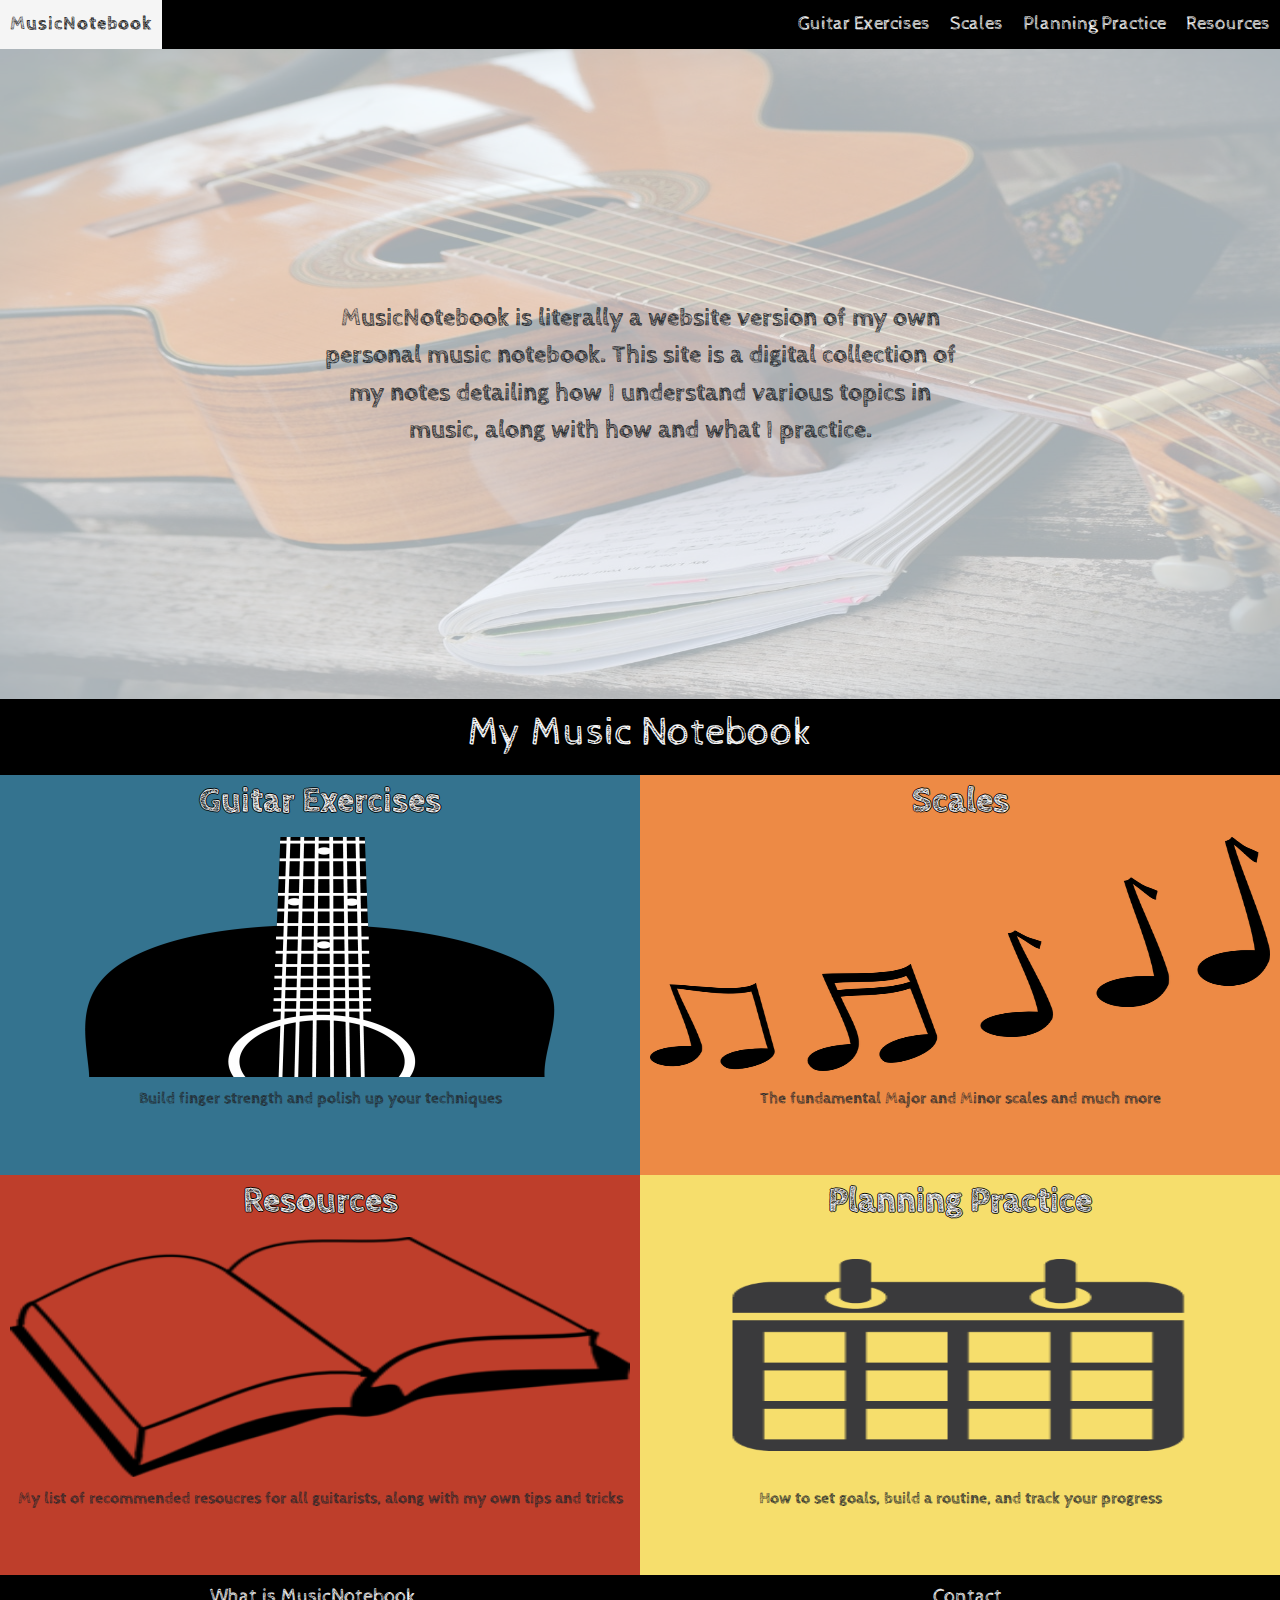
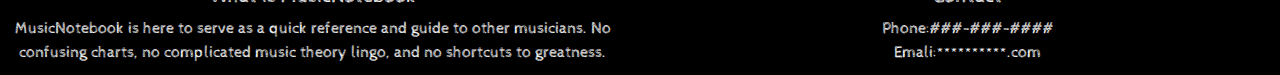
<file: index.html>
<!doctype html>
<html lang="en">
    <head>
        <title>MusicNotebook</title>
            
            <!-- Required meta tags -->
            <meta charset="utf-8">
            <meta name="viewport" content="width=device-width, initial-scale=1, shrink-to-fit=no">
            <!--helps it work for a mobile state-->


            <!-- Bootstrap and custom CSS-->
            <link rel="stylesheet" href="BootStrap4.1/css/bootstrap-grid.min.css">
            <link rel="stylesheet" href="BootStrap4.1/css/bootstrap.min.css">
            <link rel="stylesheet" href="MyMusicNotebook.css">
            <!--Google Fonts-->
            <link href="https://fonts.googleapis.com/css?family=Architects+Daughter|Cabin+Sketch|Indie+Flower" rel="stylesheet">
    </head>
  
<body>
    <!--Navigation-->
    <div class="container-fluid">
        <div class="row">
            <nav class="navBar">
                <ul class="links" id='navTab'>
                    <li class="MN"><a class="home" href="index.html">MusicNotebook</a></li>
                    <li><a href="Resources.html">Resources</a></li>
                    <li><a href="PracticePlanner.html">Planning Practice</a></li>
                    <li><a href="Scales.html">Scales</a></li>
                    <li><a href="GuitarExercises.html">Guitar Exercises</a></li>
                    <li class="dropIcon" id='drop'><a href="javascript:void(0)" onclick="dropDown()">&#9776</a></li>
                </ul>
            </nav>
        </div>
    </div>
    
    <!--Site Banner-->
    <div class="container-fluid banner">
        <div class="row">
            <div class="col-xs-12 col-sm-12 col-md-12 col-12-lg">
                <div class='pic'>
                   <img class="banner-pic" src="pics/mnBanner.jpeg">
                    <div class="bannerText">
                        MusicNotebook is literally a website version of my own personal music notebook. This site is a digital collection of my notes detailing how I understand various topics in music, along with how and what I practice. 
                    </div>
                </div>
            </div>
            
        </div>
    </div>
    
    <div class="container-fluid minibanner">
        <div class="row">
            <div class="mmn"><h1>My Music Notebook</h1></div>
        </div>
    </div>
    
    <!--Education Section-->
    
    <!--Guitar Exercises and Scales-->
    <div class="container-fluid section1">
        <div class="row">
            <div class="col-xs-6 col-sm-6 col-md-6 col-lg-6 box1 GuitarExercises">
                <header class="sectHeader"><a href="GuitarExercises.html">Guitar Exercises</a></header>
                <div><a href="GuitarExercises.html"><img class="boxpic" src="pics/blackguitar.png"></a></div>
                <div class="captions">Build finger strength and polish up your techniques</div>
            </div>
            
            <div class="col-xs-6 col-sm-6 col-md-6 col-lg-6 box2 Scales">
                <header class="sectHeader"><a href="Scales.html">Scales</a></header>
                <div><a href="Scales.html"><img class='boxpic' src="pics/notes.jpg"></a></div>
                <div class="captions">The fundamental Major and Minor scales and much more</div>
            </div>
        </div>
    </div>
    

    
    <!--Resources and Practice Planners-->
    <div class="container-fluid section2">
        <div class="row">
            <div class="col-xs-6 col-sm-6 col-md-6 col-lg-6 box1 Resources">
                <header class="sectHeader"><a href="Resources.html">Resources</a></header>
                <div><a href="Resources.html"><img class="boxpic" src="pics/openbook.png"></a></div>
                <div class="captions">My list of recommended resoucres for all guitarists, along with my own tips and tricks</div>
            </div>
            <div class="col-xs-6 col-sm-6 col-md-6 col-lg-6 box2 PracticePlanners">
                <header class="sectHeader"><a href="PracticePlanner.html">Planning Practice</a></header>
                <div><a href="PracticePlanner.html"><img class="boxpic" src='pics/calendar.png'></a></div>
                <div class="captions">How to set goals, build a routine, and track your progress</div>
            </div>
        </div>
    </div>
    
    <!--Footer-->
    <div class="container-fluid foot">
        <div class="row">
            <div class="col-xs-12 col-sm-12 col-md-12 col-lg-12">
                <footer>
                    <div class="row">
                        <div class="col-xs-6 col-sm-6 col-md-6 col-lg-6 foots">
                            <h1 class="footHeader">What is MusicNotebook</h1>
                            <div class='footerContent text'>MusicNotebook is here to serve as a quick reference and guide to other musicians. No confusing charts, no complicated music theory lingo, and no shortcuts to greatness. </div>
                        </div>
                        <div class="col-xs-6 col-sm-6 col-md-6 col-lg-6 foots">
                            <h1 class="footHeader">Contact</h1>
                                <div class='footerContent'>
                                    <ul>
                                        <li>Phone:###-###-####</li>
                                        <li>Emali:**********.com</li>
                                    </ul>
                                </div>
                        </div>
                    </div>
                </footer>
            </div>
        </div>
    </div>
    
    <script type="text/javascript" src="MyMusicNotebook.js"></script>
        
</body>
    
    
    
</html>
</file>
<file: MyMusicNotebook.css>
/*Geneal Styles*/
body, html{
    margin: 0;
    padding: 0;
    width: 100%;
    min-height: 100%;
    position: relative;
    overflow-x: hidden;
    background-color: aliceblue;
}
div.wrapper{
    position: relative;
    margin-bottom: 15rem;
    min-height: 100%;
}
[class*="col-"]{
    margin: 0;
    padding: 0;
    width: 100%;
}
/*Navigation Bar*/
nav, ul{
    background-color: black;
    width: 100%;
    margin: 0;
    padding: 0;
}
.navBar li{
    list-style: none;
    float: right;
    display: inline-block;
}
.navBar li.MN{
    float: left;
}
.navBar a.home{
    display: inline-block;
    color: whitesmoke;
    padding: 10px;
    text-decoration: none;
    font-family: 'Cabin Sketch', cursive;
    font-size: 19px;
    letter-spacing: 1px;
}
.navBar ul{
    margin: 0;
    padding: 0;
}
.navBar li a{
    padding: 10px;
    text-align: center;
    display: block;
    color: whitesmoke;
    font-family: 'Cabin Sketch', cursive;
    font-size: 19px;
}
.navBar li a:hover{
    background-color: whitesmoke;
    color: black;
    text-decoration: none;
    width: 100%;
    font-weight: 600;
}
.navBar li.dropIcon a{
    color: whitesmoke;
    font-weight: 900;
}
.navBar li.dropIcon a:hover{
    color: black;
    font-weight: 900;
}
.navBar li.dropIcon{
    display: none;
}
/*Navigation Bar end*/
/*Site Banner*/
div.banner{
    width: 100%;
    display: block;
    max-height: 650px;
}
div.banner div.pic img.banner-pic{
    width: 100%;
    height: 100%;
    max-height: 650px;
    opacity: 0.3;
}
div.banner div.bannerText{
    top: 50%;
    left: 50%;
    transform: translate(-50%,-50%);
    position: absolute;
    font-family: 'Cabin Sketch', cursive;
    font-weight: 900;
    font-size: 25px;
    text-align: center;
}
/*Site Banner end*/
/*mini Banner*/
div.minibanner{
    margin: 0;
    background-color:black;
    
}
div.minibanner h1{
    color: whitesmoke;
    padding: 10px;
    font-family: 'Cabin Sketch', cursive;
    text-align: center;
}
div.mmn{
    width: 100%;
    text-align: center;
}
/*Education Section*/
/*Boxes*/
.box1, .box2{
    margin: 0;
    padding: 0;
    width: 100%;
    height: 25rem;
    
}
.box1 a, .box2 a{
    text-decoration: none;
    color: whitesmoke;
    text-shadow: -1px 0 black, 0 1px black, 1px 0 black, 0 -1px black;
}
.box1 a:hover, .box2 a:hover{
    color: black;
}
div.captions{
    text-align: center;
    font-family: 'Cabin Sketch', cursive;
    font-weight: 600;
    width: 100%;
    padding-left: 15px;
    padding-right: 15px;
}
div img.boxpic{
    width: 100%;
    height: 100%;
    max-height: 250px;
    min-height: 200px;
    padding-bottom: 10px;
}
div header.sectHeader{
    font-family: 'Cabin Sketch', cursive;
    font-weight: 900;
    font-size: 35px;
    text-align: center;
    padding-bottom: 10px;
}
/*Guitar Exercises*/
div.GuitarExercises{
    background-color: #34738f;
}
/*Scales*/
div.Scales{
    background-color: #ed8a45;
}
div.Scales img.boxpic{
    padding-left: 10px;
    padding-right: 10px;
    padding-bottom: 1rem;
}
/*Resources*/
div.Resources{
    background-color: #be3e2b;
}
div.Resources img.boxpic{
    padding-left: 10px;
    padding-right: 10px;
}
/*Practice Planners*/
div.PracticePlanners{
    background-color: #f6de6c;
}

/*Footer*/
div.foot {
    background-color: black;
}
div.foot h1.footHeader{
    color: whitesmoke;
    text-align: center;
    font-size: 20px;
    font-family: 'Cabin Sketch', cursive;
}
div.foot div.footerContent{
    padding-left: 1.5rem;
    padding-right: 1.5rem;
    text-align: center;
    color: whitesmoke;
    font-family: 'Cabin Sketch', cursive;
        
}
div.foots{
    display: block;
    padding-top: 10px;
    padding-bottom: 10px;
}
div.foot div.footerContent ul{
    list-style: none;
}
/*Mobile Styles*/
@media screen and (max-width:760px){/*tablet*/
    /*nav bar mobile*/
    .navBar ul.links li:not(:nth-child(1)){
        display: none;
    }
    .navBar ul.links li.dropIcon{
        display: block;
        width: 3rem;
    }
    .navBar ul.links.moblieNav{
        position: relative;
    }
    .navBar ul.links.mobileNav li{
        display: block;
        float: none;
    }
    .navBar ul.links.mobileNav li a{
        text-align: left;
        display: block;
    }
    .navBar ul.links.mobileNav li.dropIcon{
        width: 100%;
    }
    
}
@media screen and (max-width:600px){
    div.banner div.bannerText{
        font-size: 20px;
    }
}
@media screen and (max-width:475px){/*large mobile*/
    div.banner div.bannerText{
        font-size: 15px;
    }
}
@media screen and (max-width:375px){/*medium mobile*/
    
}
@media screen and (max-width:320px){/*small mobile*/
    
}
</file>
